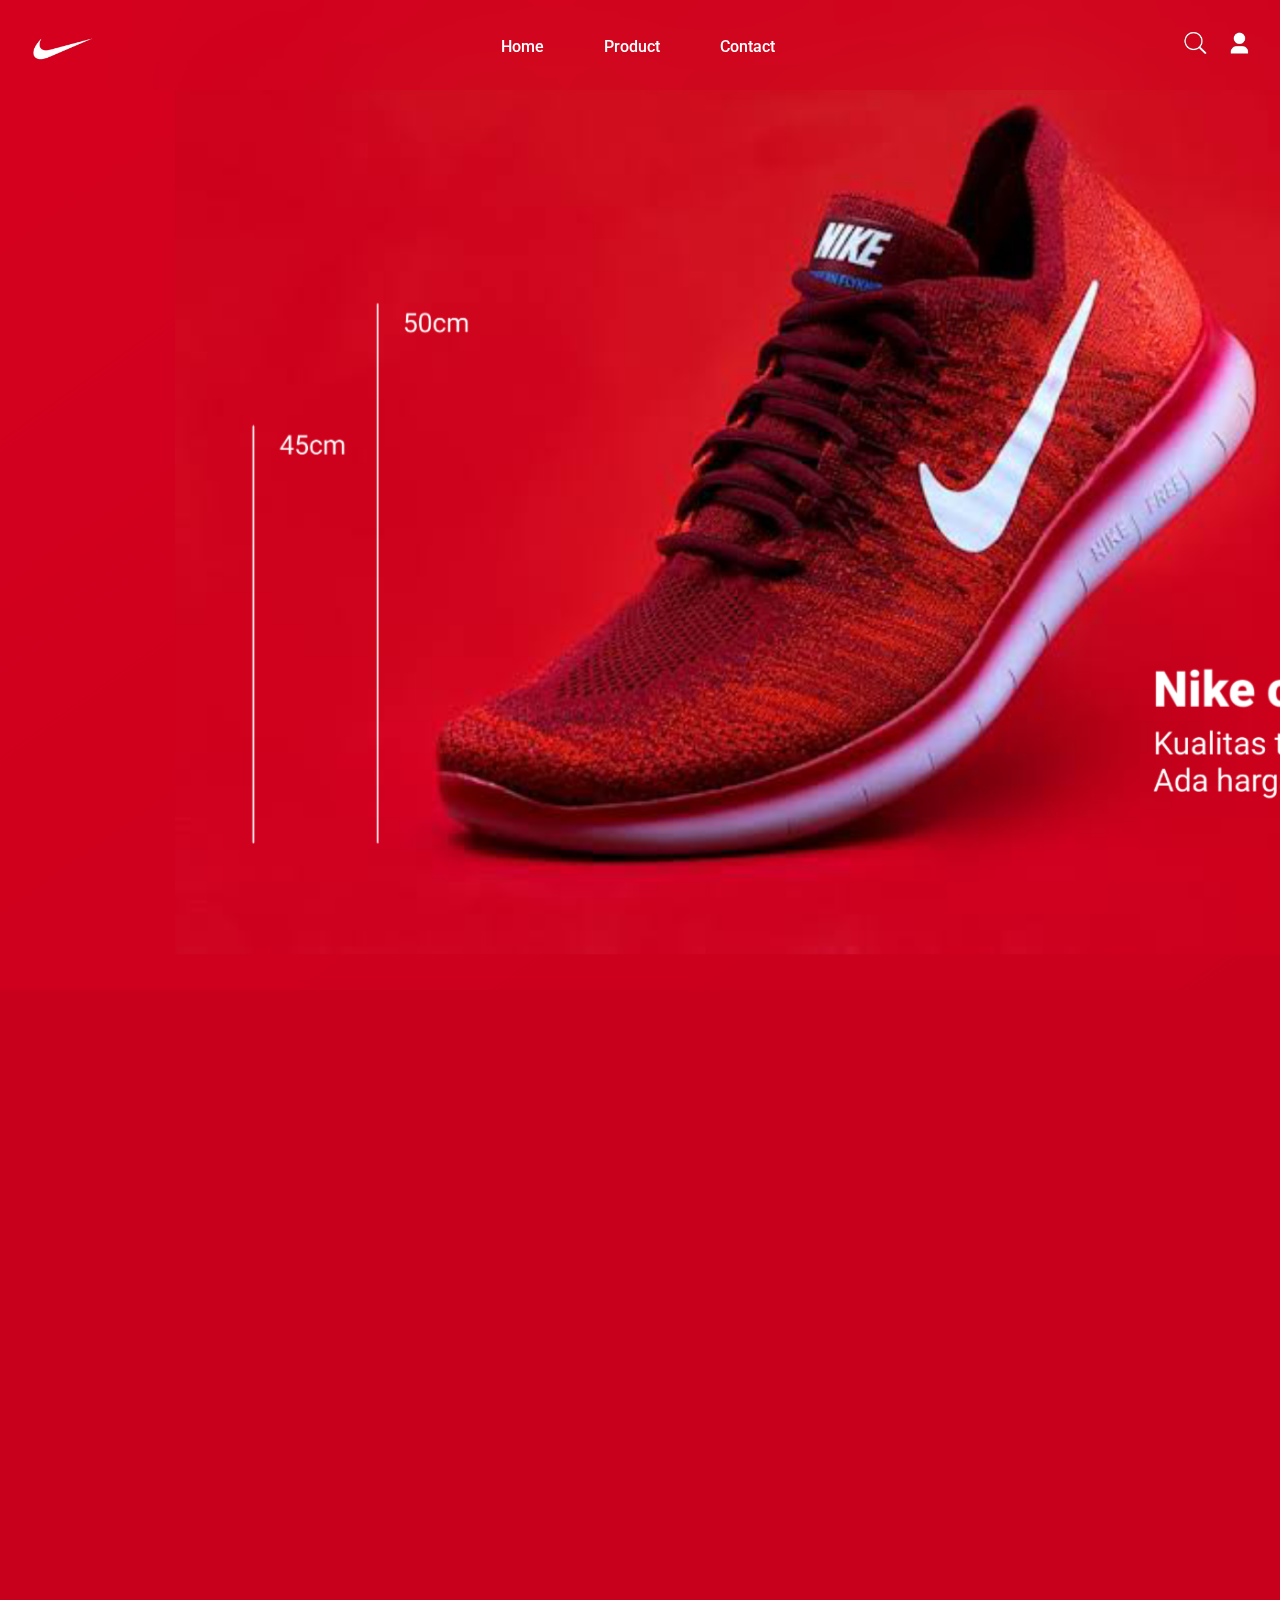
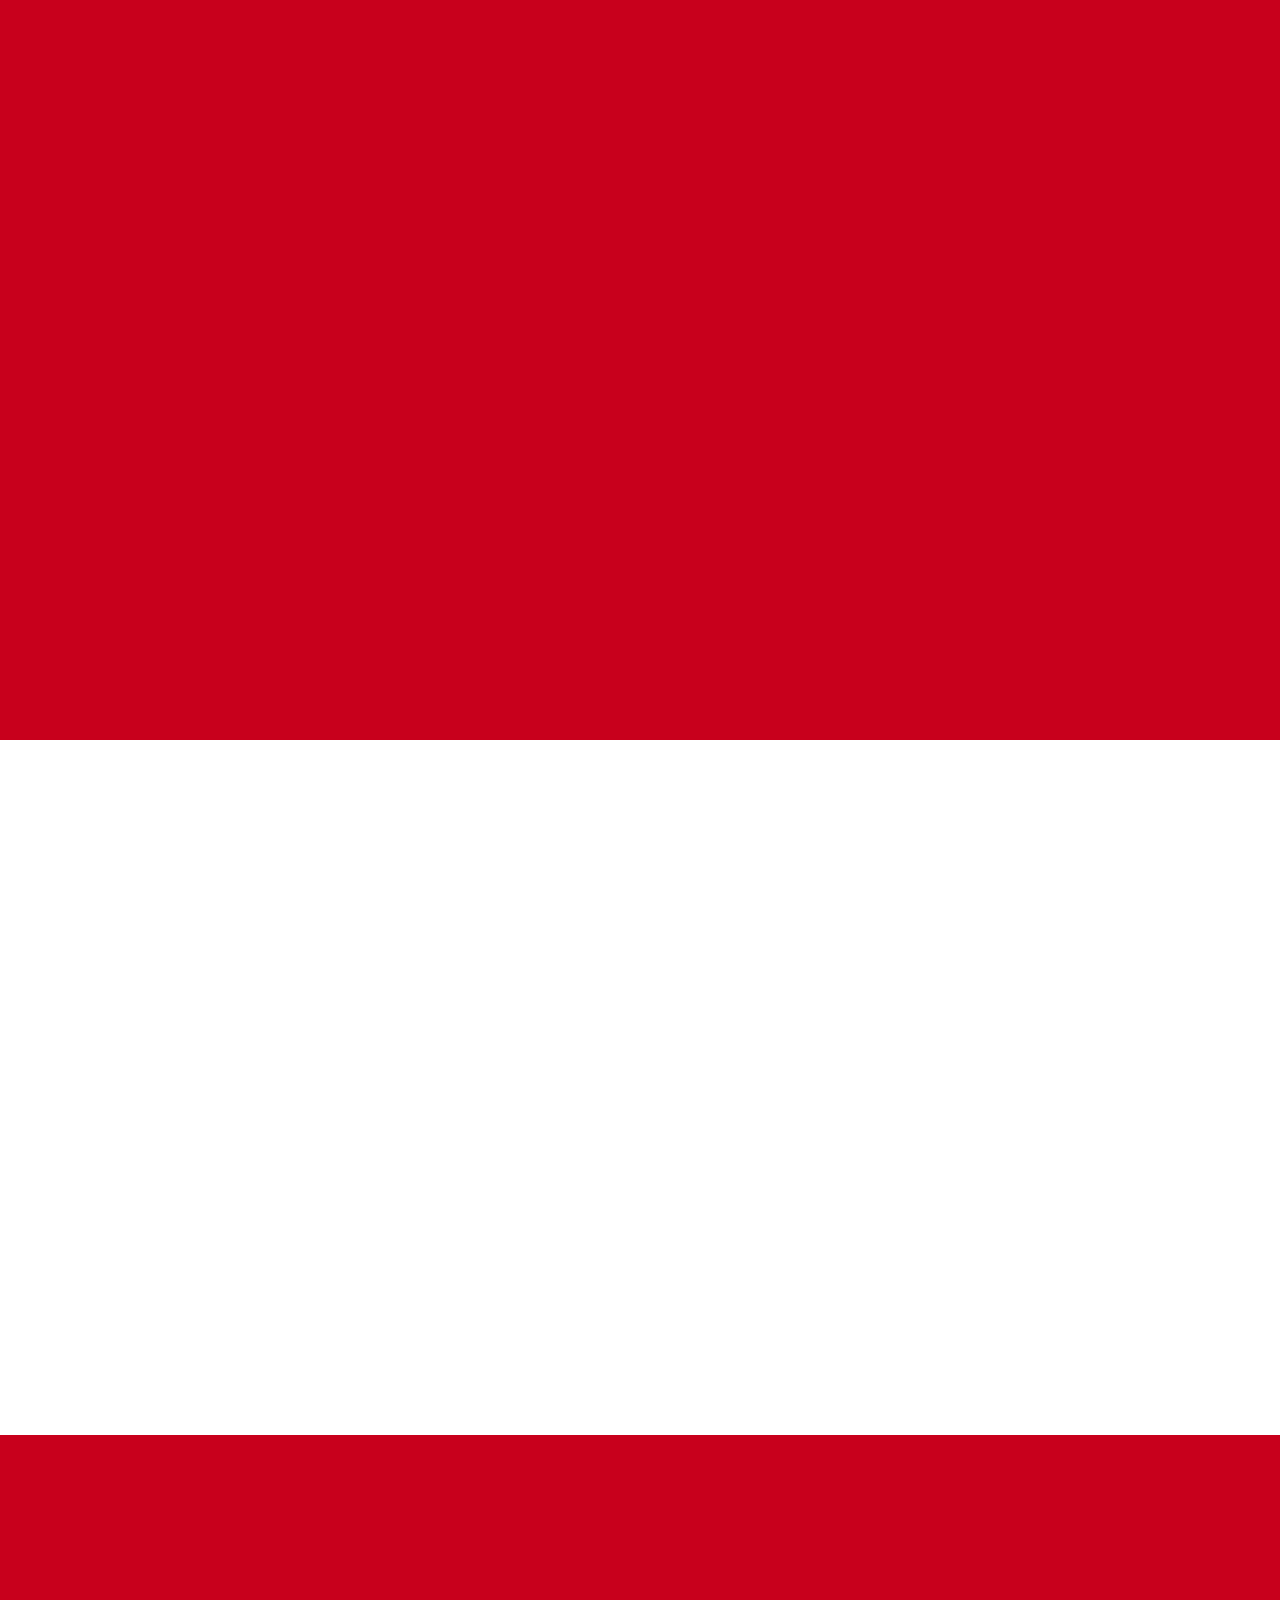
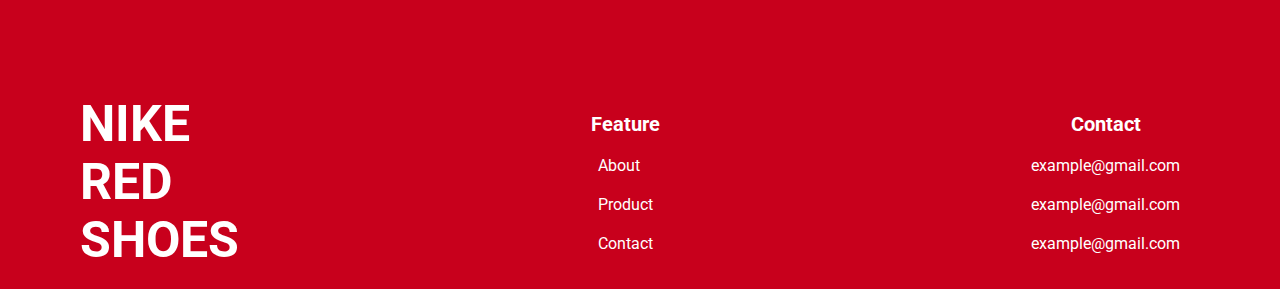
<file: index.html>
<!-- kan iku onok butt
 nkis e wa.me/+6213212438?text=akutumbaslandingpageseaptune -->

<!DOCTYPE html>
<html lang="en">

<head>
    <meta charset="UTF-8">
    <meta name="viewport" content="width=device-width, initial-scale=1.0">
    <title>Document</title>
    <link rel="stylesheet" href="style.css">
    <!-- animasi -->
    <link rel="stylesheet" href="https://unpkg.com/aos@next/dist/aos.css" />
    <!-- end asnimasi -->
</head>

<body>
    <!-- Script animate -->
    <script src="https://unpkg.com/aos@next/dist/aos.js"></script>
    <!-- ojok di ubah -->
    <script>
        AOS.init();

        function showProducts() {
        // Sembunyikan loading
        document.querySelector('.loading').style.display = 'none';
        // Tampilkan produk
        document.querySelector('.produk ul').style.display = 'flex';
    }

    // Panggil fungsi showProducts setelah 5 detik (5000 ms)
    setTimeout(showProducts, 7000);

    window.addEventListener('scroll', function() {
        var contactSection = document.getElementById('contact');
        var navLinks = document.querySelectorAll('nav ul li a');
        var navBg = document.querySelector("nav");

        if (contactSection.getBoundingClientRect().top <= 0) {
            navLinks.forEach(function(link) {
                link.style.color = 'black';
            });
        } else {
            navLinks.forEach(function(link) {
                link.style.color = 'white';
            });
        }
    });
    </script>
    <!-- Script animate -->
    <!-- Banner ========================================================= -->
    <div class="container1" id="home">
        <nav>
            <div class="isi">
                <img src="asset/logo.png" alt="" srcset="" id="logo">
                <ul>
                    <li><a href="#home">Home</a></li>
                    <li><a href="#produk">Product</a></li>
                    <li><a href="#contact">Contact</a></li>
                </ul>
                <div class="icon">
                    <img src="asset/icon1.png" alt="" srcset="">
                    <img src="asset/icon2.png" alt="" srcset="">
                </div>
            </div>
        </nav>
        <!-- End Banner ========================================================= -->
    </div>
    <!-- Produk Section ==================================================== -->
    <div class="container2" id="produk">
        <div data-aos="fade-right" data-aos-duration="1500" class="isi">
            <div class="search">
                <input type="search" placeholder="Search..">
                <img src="asset/icon1-red.svg" alt="" srcset="">
            </div>
            <div class="produk">

                <div class="loading">
                    <div class='container'>
                        <div class='loader'>
                            <div class='loader--dot'></div>
                            <div class='loader--dot'></div>
                            <div class='loader--dot'></div>
                            <div class='loader--dot'></div>
                            <div class='loader--dot'></div>
                            <div class='loader--dot'></div>
                            <div class='loader--text'></div>
                        </div>
                    </div>
                </div>
                <ul>
                    <li>
                        <img src="asset/bg-persegi.jpg" alt="">
                        <h1>Nike Air</h1>
                        <p>$100</p>
                    </li>
                    <li>
                        <img src="asset/produk2.png" alt="">
                        <h1>Nike Air</h1>
                        <p>$100</p>
                    </li>
                    <li>
                        <img src="asset/produk3.png" alt="">
                        <h1>Nike Air</h1>
                        <p>$100</p>
                    </li>
                    <li>
                        <img src="asset/produk2.png" alt="">
                        <h1>Nike Air</h1>
                        <p>$100</p>
                    </li>
                    <li>
                        <img src="asset/bg-persegi.jpg" alt="">
                        <h1>Nike Air</h1>
                        <p>$100</p>
                    </li>
                    <li>
                        <img src="asset/produk2.png" alt="">
                        <h1>Nike Air</h1>
                        <p>$100</p>
                    </li>
                    <li>
                        <img src="asset/bg-persegi.jpg" alt="">
                        <h1>Nike Air</h1>
                        <p>$100</p>
                    </li>
                    <li>
                        <img src="asset/produk3.png" alt="">
                        <h1>Nike Air</h1>
                        <p>$100</p>
                    </li>
                    <li>
                        <img src="asset/bg-persegi.jpg" alt="">
                        <h1>Nike Air</h1>
                        <p>$100</p>
                    </li>
                    <li>
                        <img src="asset/bg-persegi.jpg" alt="">
                        <h1>Nike Air</h1>
                        <p>$100</p>
                    </li>
                    <li>
                        <img src="asset/bg-persegi.jpg" alt="">
                        <h1>Nike Air</h1>
                        <p>$100</p>
                    </li>
                    <li>
                        <img src="asset/bg-persegi.jpg" alt="">
                        <h1>Nike Air</h1>
                        <p>$100</p>
                    </li>

                </ul>
            </div>
        </div>
    </div>
    <!-- End Produk Section ==================================================== -->


    <!-- Contact section ======================= -->
    <div class="contact" id="contact">
        <div class="contactbox">
            <div class="contactgap">
                <div class="left">
                    <h1 data-aos="fade-up" data-aos-duration="1000" data-aos-delay="100">Contact Us</h1>
                    <h1 data-aos="fade-up" data-aos-duration="1000" data-aos-delay="150"><span>Kontak Kami
                            Langsung</span></h1>
                    <p data-aos="fade-up" data-aos-duration="1000" data-aos-delay="200">Lorem ipsum dolor, sit amet
                        consectetur adipisicing elit. Modi error nemo illo ut molestias fugiat excepturi cupiditate
                        quasi reprehenderit! Ducimus dignissimos molestias ipsa sequi. Tenetur eum ad cumque rerum
                        ratione!</p>
                    <div class="image-container">
                        <img data-aos="fade-up" data-aos-duration="1000" data-aos-delay="250" src="asset/bg-persegi.jpg" alt="">
                    </div>
                </div>
                <div class="right">
                    <img data-aos="fade-up" data-aos-duration="1000" data-aos-delay="100" src="asset/logo-merah.png" alt="">
                    <li><input data-aos="fade-up" data-aos-duration="1000" data-aos-delay="150" type="email" name="" id="" placeholder="email"></li>
                    <li><input data-aos="fade-up" data-aos-duration="1000" data-aos-delay="200" type="password" name="" id="" placeholder="password"></li>
                    <li><button data-aos="fade-up" data-aos-duration="1000" data-aos-delay="250" onclick="">Submit</button></li>
                </div>
            </div>
        </div>
    </div>
    <!-- End Contac Section ======================= -->

    <!-- Footer ========================================= -->
    <div class="footer">
        <div class="footergap">
            <img data-aos="fade-down" data-aos-duration="1000" src="asset/logo.png" alt="">
            <a data-aos="fade-down" data-aos-duration="1000" href="">Designed by : Bakul Tugas</a>
        </div>
        <div class="footergap">
            <div class="item">
                <h1>NIKE</h1>
                <h1>RED</h1>
                <h1>SHOES</h1>
            </div>
            <div class="item">
                <!-- delok a href e -->
                <h3>Feature</h3>
                <li><a href="">About</a></li>
                <li><a href="">Product</a></li>
                <li><a href="">Contact</a></li>

            </div>
            <div class="item">
                <h3>Contact</h3>
                <li><a href="">example@gmail.com</a></li>
                <li><a href="">example@gmail.com</a></li>
                <li><a href="">example@gmail.com</a></li>
            </div>
        </div>
    </div>

    <!-- End Footer ========================================= -->
</body>

</html>
</file>
<file: style.css>
@import url('https://fonts.googleapis.com/css2?family=Poppins:ital,wght@0,100;0,200;0,300;0,400;0,500;0,600;0,700;0,800;0,900;1,100;1,200;1,300;1,400;1,500;1,600;1,700;1,800;1,900&family=Roboto:ital,wght@0,100;0,300;0,400;0,500;0,700;0,900;1,100;1,300;1,400;1,500;1,700;1,900&display=swap');
/* font */

* {
    margin: 0;
    padding: 0;
    text-decoration: none;
    list-style: none;

}

html {
    scroll-behavior: smooth;
    font-family: 'Roboto';
}

.container1 {
    width: 100%;
    height: 110vh;
    background: url(asset/bg.png);
    background-repeat: no-repeat;
    background-size: cover;

}

nav {
    display: flex;
    justify-content: center;
    align-items: center;
    width: 100%;
    height: 90px;
    background: transparent;
    background-color: rgba(255, 0, 0, 0);
    /* Warna latar belakang blur */
    backdrop-filter: blur(50px);
    position: fixed;
}

nav .isi {
    color: white;
    display: flex;
    justify-content: space-between;
    align-items: center;
    width: 100%;
}

.isi ul {
    list-style: none;
    display: flex;
}

.isi ul li {
    margin: 0px 30px;
    font-size: 19px;
}

nav .isi ul li a {
    color: white;
    font-weight: 500;
    font-size: 16px;
}

nav .isi ul li a:hover {
    color: #d3d3d3;
    transition: all 0.2s ease-in-out;
}

nav .isi img {
    width: 40px;
}

nav .icon {
    margin-right: 20px;
}

#logo {
    width: 80px;
    margin-left: 20px;
}

.container2 {
    width: 100%;
    height: 150vh;
    display: flex;
    justify-content: center;
    align-items: center;
    background-color: #c8001c;
}

.container2 .isi {
    background-color: white;
    width: 90%;
    height: 800px;
    border-radius: 14px;
    display: flex;
    justify-content: center;
    align-items: center;
    flex-direction: column;
    padding-bottom: 50px;


}

.container2 .search {
    width: 100%;
    height: 120px;
    display: flex;
    justify-content: center;
    align-items: center;
}

.container2 .search input {
    height: 40px;
    width: 310px;
    border-radius: 12px;
    border: none;
    border: 1px solid;
    padding-left: 10px;
    font-size: 21px;
}

.container2 .search img {
    width: 30px;
    background-color: white;
    padding: 10px;
    border-radius: 100px;
    margin-left: 30px;
}

/* Produkkkkkkkkkkkkkkkkkkkkkkkkkkkkkk */

.produk {
    width: 80%;
    height: 90%;
    display: flex;
    justify-content: center;
    align-items: center;
    flex-wrap: wrap;
    overflow-y: scroll;
}

.produk ul {
    display: flex;
    flex-wrap: wrap;
    justify-content: center;
    align-items: center;
    display: none;

}

.produk li {
    width: 200px;
    display: flex;
    flex-wrap: wrap;
    justify-content: space-between;
    align-items: center;
}

.produk li h1 {
    font-size: 19px;
    margin-top: 8px;
}

.produk li p {
    font-size: 14px;
    color: #c8001c;
    font-weight: 800;
    margin-top: 8px;
}

.container2 .produk img {
    height: 200px;
    margin-top: 20px;
    border-radius: 5px;
}












/* section contact */

.contact img {
    width: 200px;
}

/* left */

.left {
    width: 50%;
}

.left h1 {
    font-size: 40px;
    color: #c8001c;
}

.left h1 span {
    color: #000000;
}

.left img {
    margin: 50px;
    border-radius: 100%;
    width: 300px;
}

.contact {
    padding: 70px;
}

.contactgap {
    display: flex;
    align-items: center;
    justify-content: center;
}


.right {
    display: block;
    width: 50%;
}

.right img {
    display: block;
    margin: 0 auto;
}

.right li {
    margin-bottom: 50px;
}

.right li input {
    font-size: 15px;
    padding: 20px 10px;
    width: 70%;
    margin: 0 auto;
    display: block;
    border-radius: 10px;
    border-radius: 10px;
    border: none;
    box-shadow: 0 0 20px #00000054;
}

.right li button {
    font-size: 15px;
    padding: 20px 10px;
    width: 74%;
    margin: 0 auto;
    display: block;
    border: none;
    background-color: #c8001c;
    border-radius: 10px;
    color: white;

}


/* footer  */

.footer {
    background-color: #c8001c;
}

.footer img {
    width: 200px;
}

.footergap a {
    padding: 20px;
    background-color: white;
    color: #c8001c;
    font-weight: 550;
}

.footergap {
    display: flex;
    align-items: center;
    justify-content: space-between;
    padding: 20px 80px;
}

.item h1 {
    font-size: 50px;
    color: white;
}

.item h3 {
    text-align: center;
    color: white;
    font-size: 20px;
}

.item {
    display: block;
}

.item li {
    padding-top: 20px;
}

.item li a {
    color: white;
    font-weight: 400;
    background: none;
}




/* ANIMASI LOADINGGGGG */

.loading {
    display: flex;
    justify-content: center;
    align-items: center;
    position: relative;
    bottom: 450px;
    left: -120px;
    right: 0;
    bottom: 0;
    background-color: rgba(255, 255, 255, 0.848); /* Tambahkan warna latar belakang semi-transparan */
    z-index: 1;
}

.container {
    font-family: Helvetica;
}

.loader {
    height: 20px;
    width: 250px;
    position: absolute;
    top: 0;
    bottom: 0;
    left: 0;
    right: 0;
    margin: auto;
}

.loader--dot {
    animation-name: loader;
    animation-timing-function: ease-in-out;
    animation-duration: 3s;
    animation-iteration-count: infinite;
    height: 30px;
    width: 30px;
    border-radius: 100%;
    background-color: black;
    position: absolute;
    border: 2px solid white;
}

.loader--dot:first-child {
    background-color: #8cc759;
    animation-delay: 0.5s;
}

.loader--dot:nth-child(2) {
    background-color: #8c6daf;
    animation-delay: 0.4s;
}

.loader--dot:nth-child(3) {
    background-color: #ef5d74;
    animation-delay: 0.3s;
}

.loader--dot:nth-child(4) {
    background-color: #f9a74b;
    animation-delay: 0.2s;
}

.loader--dot:nth-child(5) {
    background-color: #60beeb;
    animation-delay: 0.1s;
}

.loader--dot:nth-child(6) {
    background-color: #fbef5a;
    animation-delay: 0s;
}

.loader--text {
    position: absolute;
    top: 200%;
    left: 0;
    right: 0;
    width: 4rem;
    margin: auto;
}

.loader--text:after {
    content: "Loading";
    font-weight: bold;
    font-size: 20px;
    animation-name: loading-text;
    animation-duration: 3s;
    animation-iteration-count: infinite;
}

@keyframes loader {
    15% {
        transform: translateX(0);
    }

    45% {
        transform: translateX(230px);
    }

    65% {
        transform: translateX(230px);
    }

    95% {
        transform: translateX(0);
    }
}

@keyframes loading-text {
    0% {
        content: "Loading";
    }

    25% {
        content: "Loading.";
    }

    50% {
        content: "Loading..";
    }

    75% {
        content: "Loading...";
    }
}
</file>
